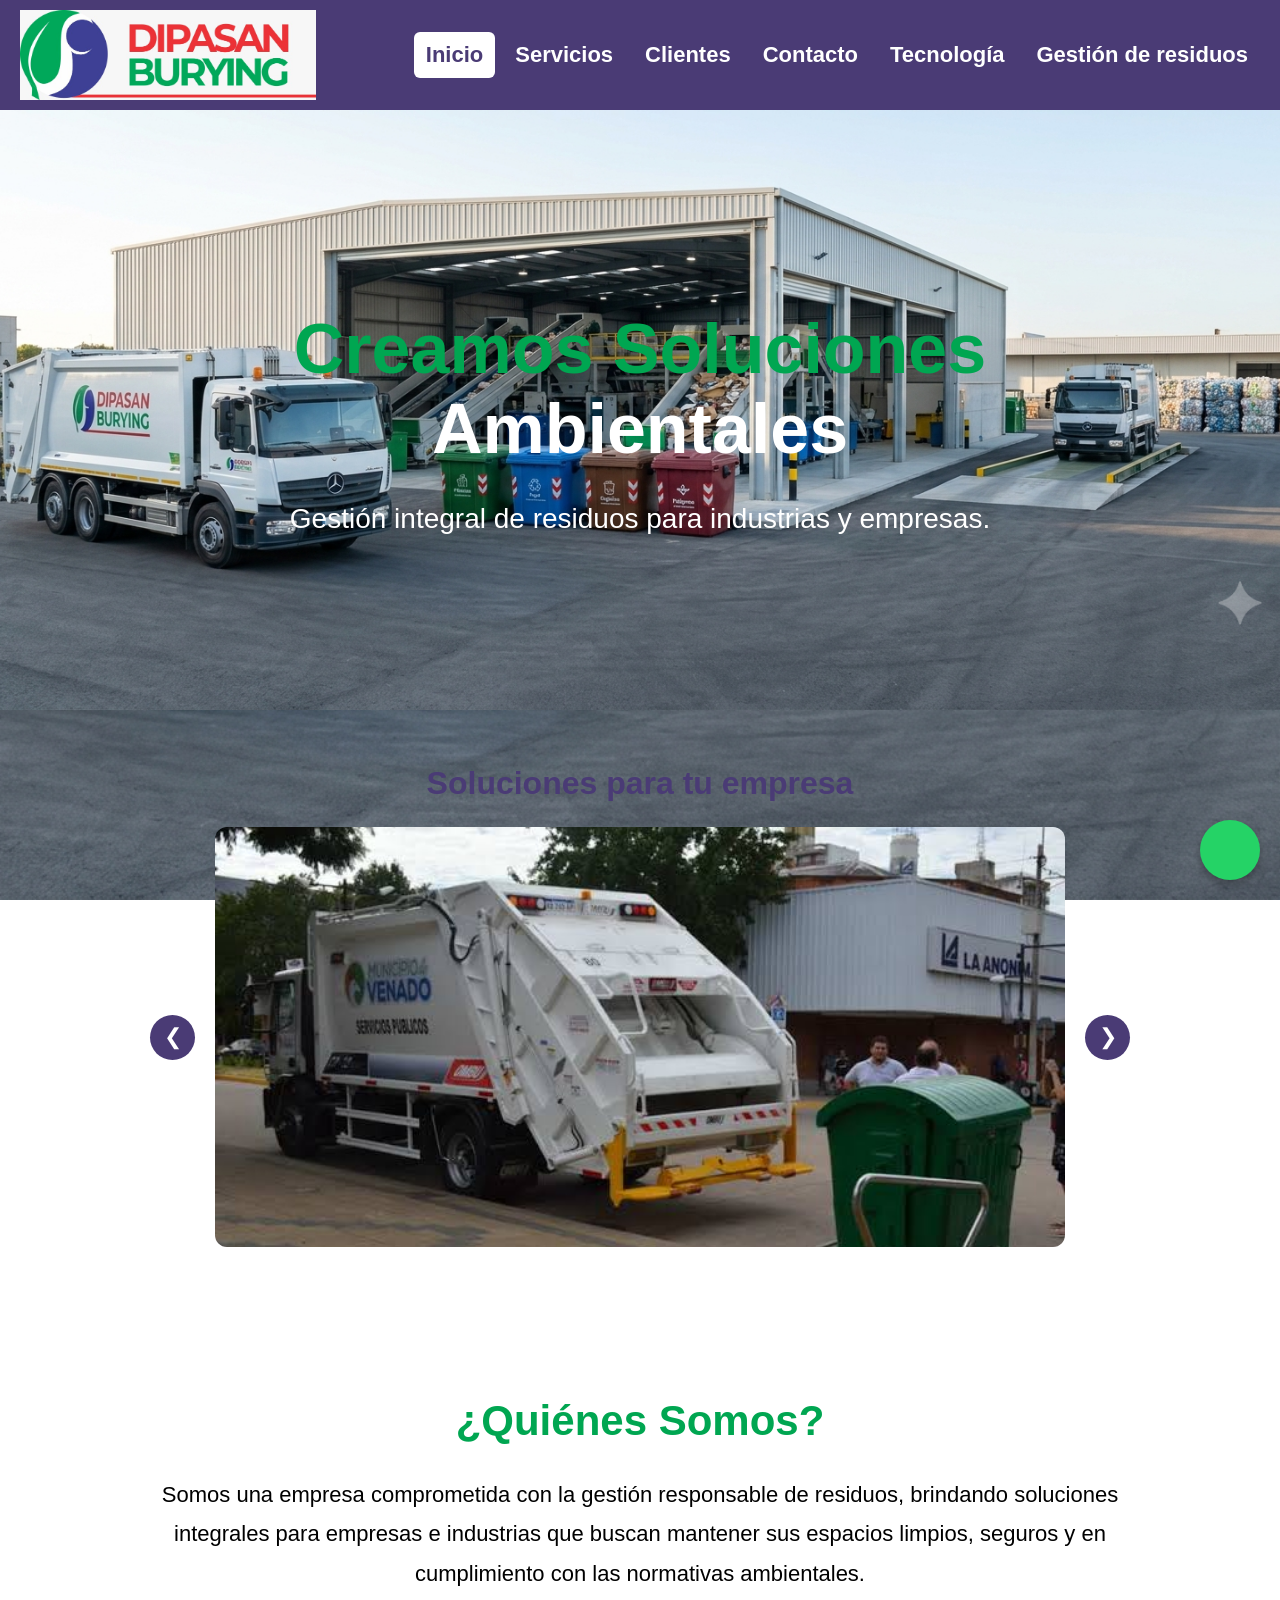
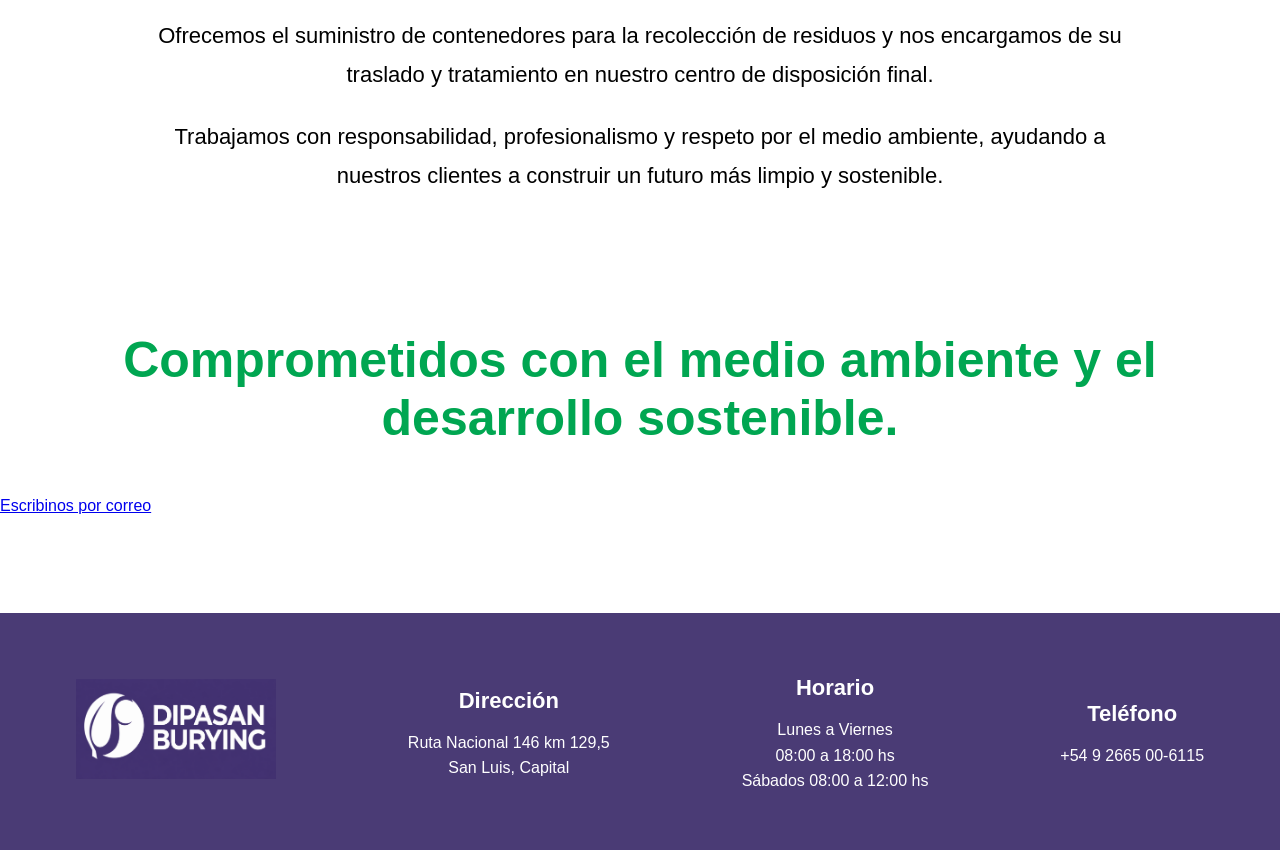
<file: index.html>
<!DOCTYPE html>
<html lang="es">
<head>

     
     
    <link rel="stylesheet" href="style.css">
    <meta charset="UTF-8">
    <meta name="viewport" content="width=device-width, initial-scale=1.0">
    <title>Dipasan S.A</title>

     <link rel="icon"  type="image/x-icon"  href="imagenes/favicon.jpeg">

   

</head>




<body>
    <header>

        

<img src="imagenes/logo-dipasan.jpeg" alt="Logo de Dipasan S.A" class="logo">
    <nav>
    <a href="index.html"  rel="noopener noreferrer" class="activo" aria-current="page">Inicio</a>
    <a href="servicios.html"  rel="noopener noreferrer">Servicios</a>
    <a href="clientes.html"  rel="noopener noreferrer">Clientes</a>
    <a href="contacto.html"  rel="noopener noreferrer">Contacto</a>
    <a href="tecnologia.html"  rel="noopener noreferrer">Tecnología</a>
    <a href="gestionDeResiduos.html"  rel="noopener noreferrer">Gestión de residuos</a>
</nav>

    </header>

    <Main>
    <section class="hero">

    <div class="hero-texto">
        <h1>
    Creamos Soluciones
    <span>Ambientales</span>
</h1>
        <p>Gestión integral de residuos para industrias y empresas.</p>
    </div>

</section>



<section class="carrusel">
    <h2>Soluciones para tu empresa</h2>

    <div class="carrusel-contenedor">
        <button
            type="button"
            id="anterior"
            aria-label="Mostrar imagen anterior">
            &#10094;
        </button>

        <img
            id="imagen-carrusel"
            src="imagenes/recoleccion.jpg"
            alt="Recolección de residuos industriales">

        <button
            type="button"
            id="siguiente"
            aria-label="Mostrar imagen siguiente">
            &#10095;
        </button>
    </div>
</section>




    <section class="quienes-somos">

    <h2>¿Quiénes Somos?</h2>

    <p>
        Somos una empresa comprometida con la gestión responsable de residuos,
        brindando soluciones integrales para empresas e industrias que buscan
        mantener sus espacios limpios, seguros y en cumplimiento con las
        normativas ambientales.
    </p>

    <p>
        Ofrecemos el suministro de contenedores para la recolección de residuos
        y nos encargamos de su traslado y tratamiento en nuestro centro de
        disposición final.
    </p>

    <p>
        Trabajamos con responsabilidad, profesionalismo y respeto por el medio
        ambiente, ayudando a nuestros clientes a construir un futuro más limpio
        y sostenible.
    </p>
   
</section>

<p class="frase-final">
    Comprometidos con el medio ambiente y el desarrollo sostenible.
</p>


<a href="mailto:francoburying@gmail.com">Escribinos por correo</a>
<br><br>




<a href="https://wa.me/5491112345678"
   class="whatsapp-float"
   rel="noopener noreferrer"
   aria-label="Contactar por WhatsApp">
    <i class="fa-brands fa-whatsapp"></i>
</a>

</Main>

<footer>

    <div class="footer-logo">
        <img src="imagenes/imagen-dipasan.png" alt="Logo de Dipasan S.A.">
    </div>

    <div class="footer-columna">
        <h3>Dirección</h3>
        <p>Ruta Nacional 146 km 129,5<br>San Luis, Capital</p>
    </div>

    <div class="footer-columna">
        <h3>Horario</h3>
        <p>
            Lunes a Viernes<br>
            08:00 a 18:00 hs<br>
            Sábados 08:00 a 12:00 hs
        </p>
    </div>

    <div class="footer-columna">
        <h3>Teléfono</h3>
        <p>+54 9 2665 00-6115</p>
    </div>

</footer>


<script src="script.js"></script>
</body>
</html>
</file>
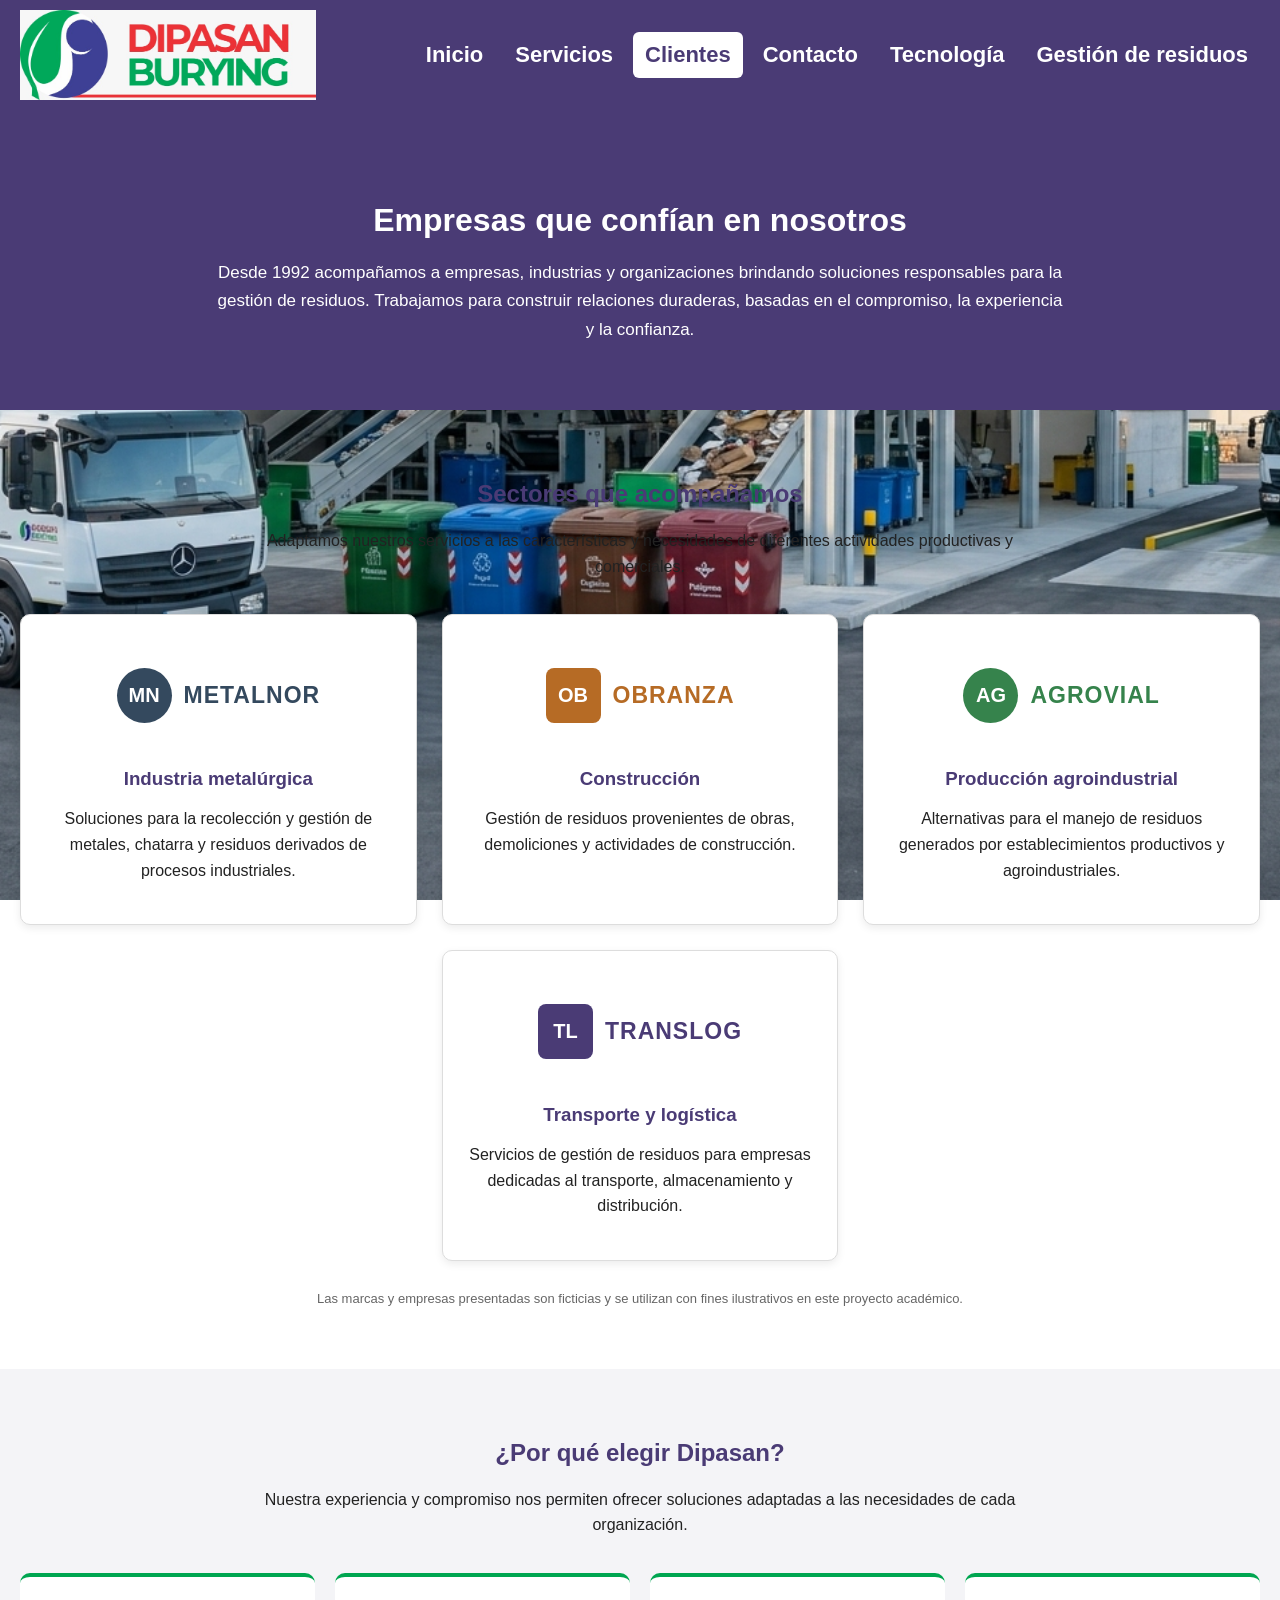
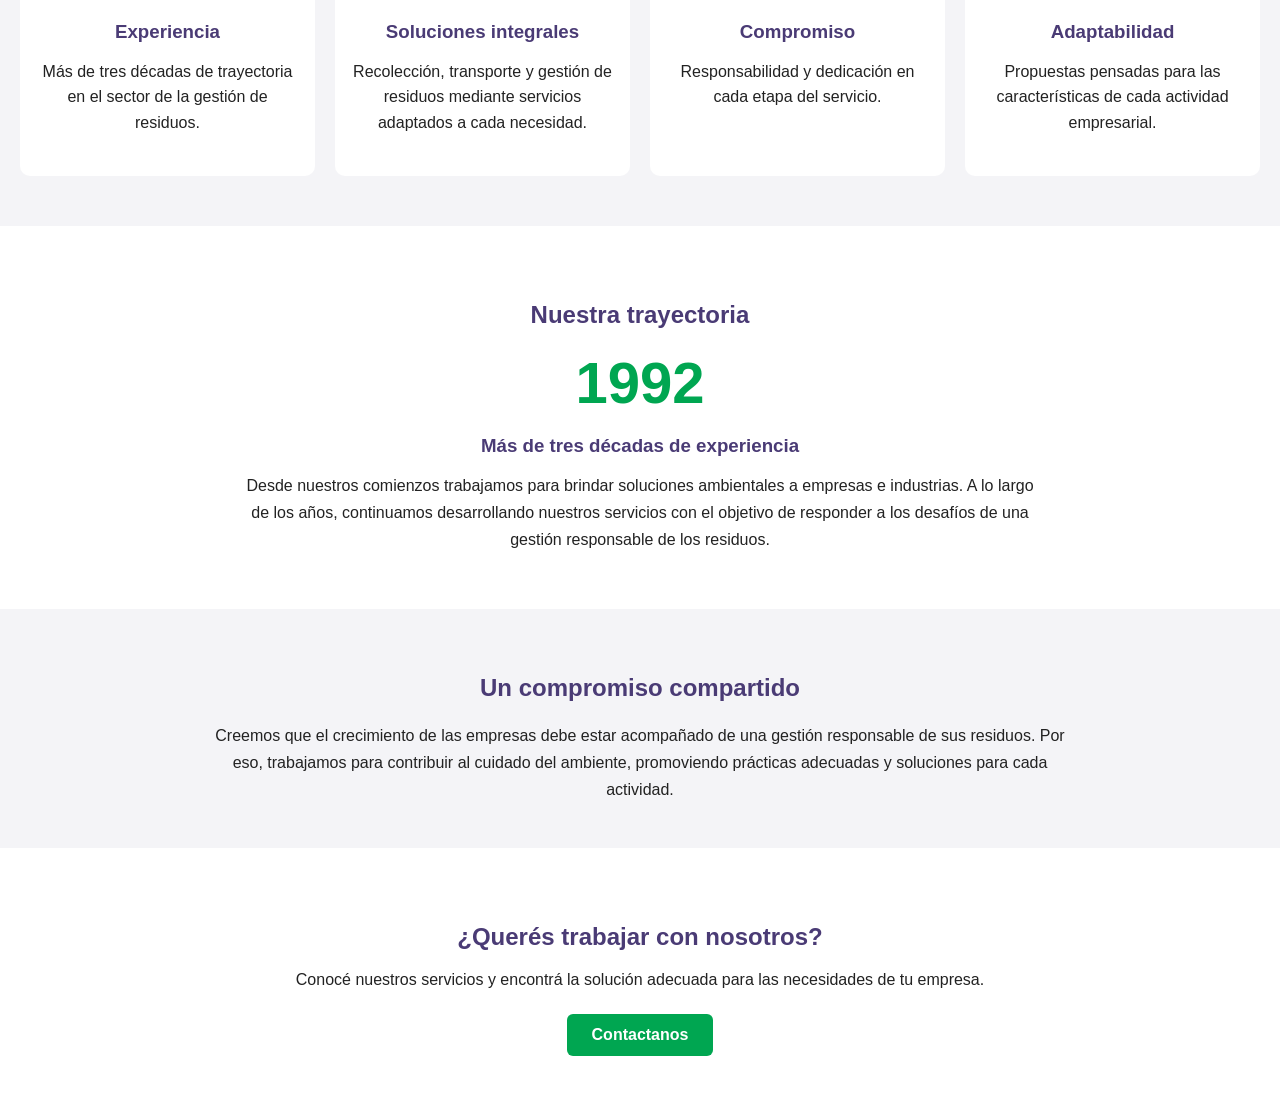
<file: clientes.html>
<!DOCTYPE html>
<html lang="es">

<head>
    <meta charset="UTF-8">
    <meta name="viewport" content="width=device-width, initial-scale=1.0">
    <title>Clientes | Dipasan S.A.</title>
    <link rel="stylesheet" href="style.css">
    <link rel="icon" href="imagenes/favicon.jpeg">
</head>

<body>

    <!-- ENCABEZADO -->

    <header>

        <img src="imagenes/logo-dipasan.jpeg"
             alt="Logo de Dipasan S.A."
             class="logo">

        <nav>
            <a href="index.html">Inicio</a>
            <a href="servicios.html">Servicios</a>
            <a href="clientes.html" class="activo" aria-current="page">Clientes</a>
            <a href="contacto.html">Contacto</a>
            <a href="tecnologia.html">Tecnología</a>
            <a href="gestionDeResiduos.html">Gestión de residuos</a>
        </nav>

    </header>


    <!-- CONTENIDO PRINCIPAL -->

    <main>

        <!-- PRESENTACIÓN -->

        <section class="clientes-portada">

            <h1>Empresas que confían en nosotros</h1>

            <p>
                Desde 1992 acompañamos a empresas, industrias y organizaciones
                brindando soluciones responsables para la gestión de residuos.
                Trabajamos para construir relaciones duraderas, basadas en
                el compromiso, la experiencia y la confianza.
            </p>

        </section>


        <!-- SECTORES -->

        <section class="clientes-sectores">

            <h2>Sectores que acompañamos</h2>

            <p class="clientes-introduccion">
                Adaptamos nuestros servicios a las características y necesidades
                de diferentes actividades productivas y comerciales.
            </p>

            <div class="clientes-grid">


                <!-- EMPRESA 1 -->

                <article class="cliente-card">

                    <div class="logo-cliente logo-metalnor">
                        <span class="simbolo-cliente">MN</span>
                        <span class="nombre-cliente">METALNOR</span>
                    </div>

                    <h3>Industria metalúrgica</h3>

                    <p>
                        Soluciones para la recolección y gestión de metales,
                        chatarra y residuos derivados de procesos industriales.
                    </p>

                </article>


                <!-- EMPRESA 2 -->

                <article class="cliente-card">

                    <div class="logo-cliente logo-obranza">
                        <span class="simbolo-cliente">OB</span>
                        <span class="nombre-cliente">OBRANZA</span>
                    </div>

                    <h3>Construcción</h3>

                    <p>
                        Gestión de residuos provenientes de obras,
                        demoliciones y actividades de construcción.
                    </p>

                </article>


                <!-- EMPRESA 3 -->

                <article class="cliente-card">

                    <div class="logo-cliente logo-agrovial">
                        <span class="simbolo-cliente">AG</span>
                        <span class="nombre-cliente">AGROVIAL</span>
                    </div>

                    <h3>Producción agroindustrial</h3>

                    <p>
                        Alternativas para el manejo de residuos generados
                        por establecimientos productivos y agroindustriales.
                    </p>

                </article>


                <!-- EMPRESA 4 -->

                <article class="cliente-card">

                    <div class="logo-cliente logo-translog">
                        <span class="simbolo-cliente">TL</span>
                        <span class="nombre-cliente">TRANSLOG</span>
                    </div>

                    <h3>Transporte y logística</h3>

                    <p>
                        Servicios de gestión de residuos para empresas
                        dedicadas al transporte, almacenamiento y distribución.
                    </p>

                </article>


            </div>

            <p class="nota-clientes">
                Las marcas y empresas presentadas son ficticias y se utilizan
                con fines ilustrativos en este proyecto académico.
            </p>

        </section>


        <!-- POR QUÉ NOS ELIGEN -->

        <section class="clientes-eleccion">

            <h2>¿Por qué elegir Dipasan?</h2>

            <p class="clientes-introduccion">
                Nuestra experiencia y compromiso nos permiten ofrecer
                soluciones adaptadas a las necesidades de cada organización.
            </p>

            <div class="eleccion-grid">

                <article class="eleccion-card">

                    <h3>Experiencia</h3>

                    <p>
                        Más de tres décadas de trayectoria en el sector
                        de la gestión de residuos.
                    </p>

                </article>


                <article class="eleccion-card">

                    <h3>Soluciones integrales</h3>

                    <p>
                        Recolección, transporte y gestión de residuos
                        mediante servicios adaptados a cada necesidad.
                    </p>

                </article>


                <article class="eleccion-card">

                    <h3>Compromiso</h3>

                    <p>
                        Responsabilidad y dedicación en cada etapa
                        del servicio.
                    </p>

                </article>


                <article class="eleccion-card">

                    <h3>Adaptabilidad</h3>

                    <p>
                        Propuestas pensadas para las características
                        de cada actividad empresarial.
                    </p>

                </article>

            </div>

        </section>


        <!-- TRAYECTORIA -->

        <section class="clientes-trayectoria">

            <h2>Nuestra trayectoria</h2>

            <p class="anio-trayectoria">1992</p>

            <h3>Más de tres décadas de experiencia</h3>

            <p>
                Desde nuestros comienzos trabajamos para brindar soluciones
                ambientales a empresas e industrias. A lo largo de los años,
                continuamos desarrollando nuestros servicios con el objetivo
                de responder a los desafíos de una gestión responsable
                de los residuos.
            </p>

        </section>


        <!-- COMPROMISO AMBIENTAL -->

        <section class="clientes-compromiso">

            <h2>Un compromiso compartido</h2>

            <p>
                Creemos que el crecimiento de las empresas debe estar
                acompañado de una gestión responsable de sus residuos.
                Por eso, trabajamos para contribuir al cuidado del ambiente,
                promoviendo prácticas adecuadas y soluciones para cada actividad.
            </p>

        </section>


        <!-- CONTACTO -->

        <section class="clientes-contacto">

            <h2>¿Querés trabajar con nosotros?</h2>

            <p>
                Conocé nuestros servicios y encontrá la solución adecuada
                para las necesidades de tu empresa.
            </p>

            <a href="contacto.html" class="boton-clientes">
                Contactanos
            </a>

        </section>

    </main>


    <!-- PEGAR AQUÍ EL MISMO FOOTER DE servicios.html -->

</body>

</html>
</file>
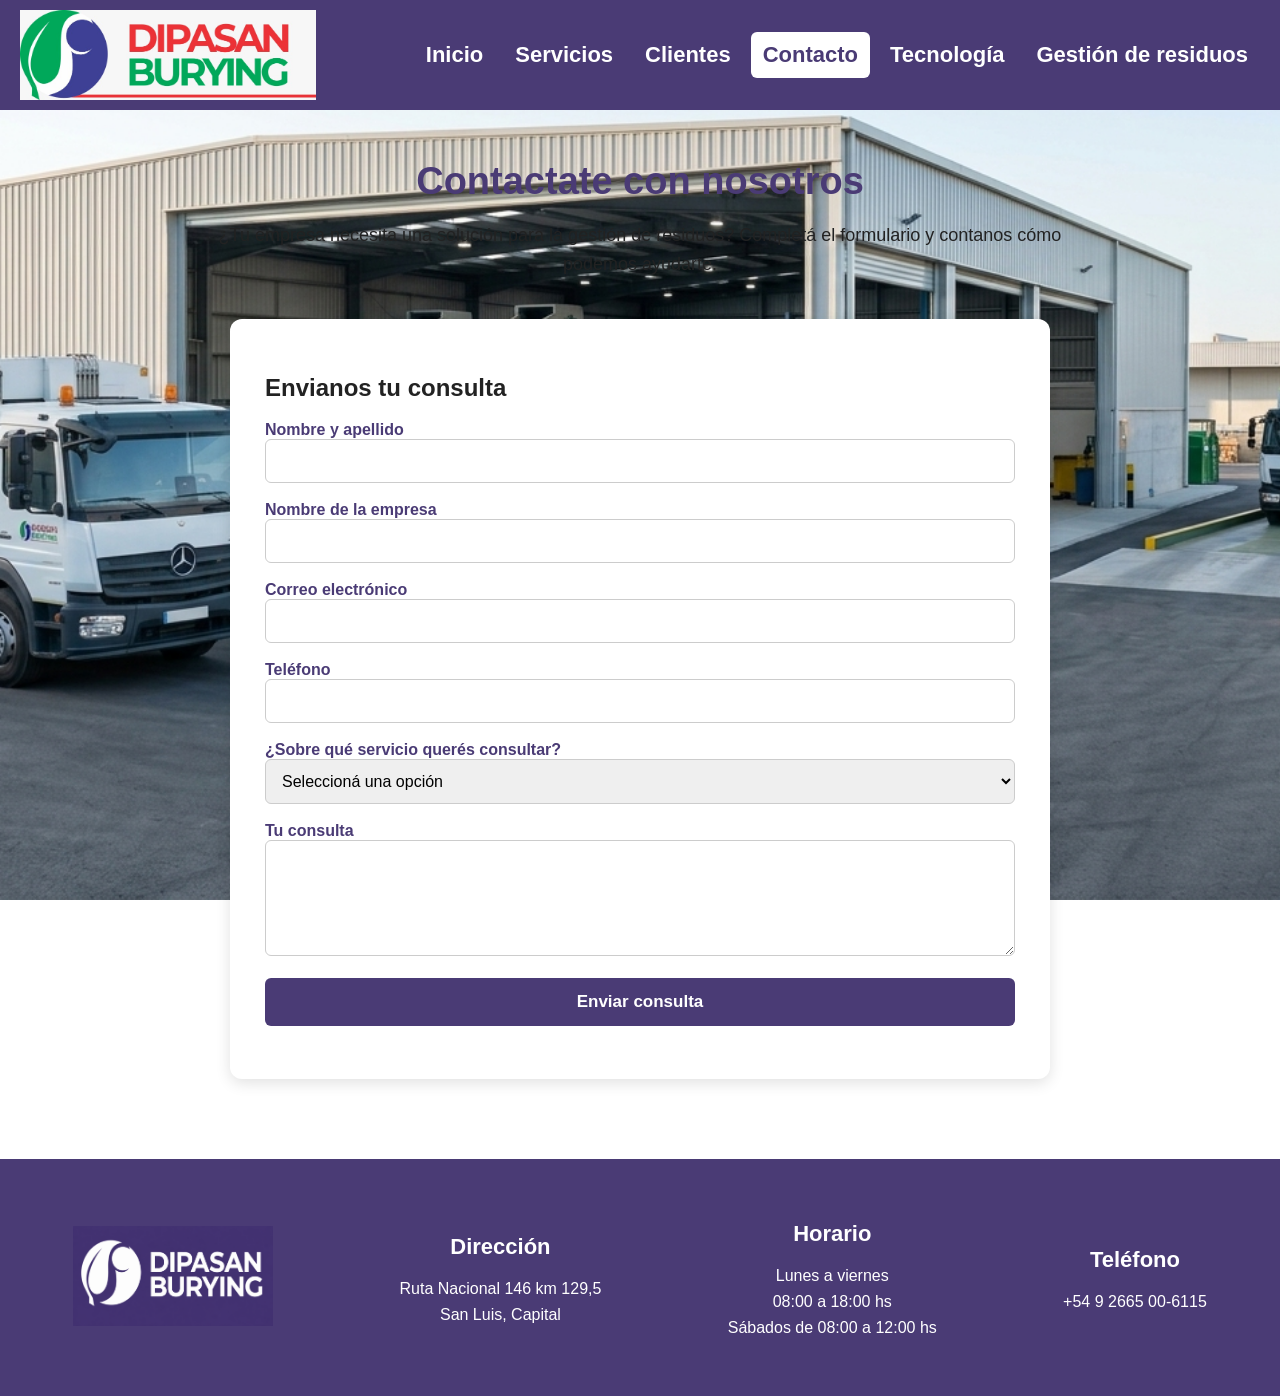
<file: contacto.html>
<!DOCTYPE html>
<html lang="es">
<head>
    <meta charset="UTF-8">
    <meta name="viewport" content="width=device-width, initial-scale=1.0">
    <title>Contacto | Dipasan S.A.</title>
    <link rel="stylesheet" href="style.css">
</head>
<body>

    <header>
        <img src="imagenes/logo-dipasan.jpeg"
             alt="Logo de Dipasan S.A."
             class="logo">

        <nav>
            <a href="index.html" >Inicio</a>
            <a href="servicios.html" >Servicios</a>
            <a href="clientes.html" >Clientes</a>
            <a href="contacto.html" 
               class="activo" aria-current="page">Contacto</a>
            <a href="tecnologia.html" >Tecnología</a>
            <a href="gestionDeResiduos.html" >Gestión de residuos</a>
        </nav>
    </header>

    <main>
        <section class="introduccion-contacto">
            <h1>Contactate con nosotros</h1>
            <p>
                ¿Tu empresa necesita una solución para la gestión de residuos?
                Completá el formulario y contanos cómo podemos ayudarte.
            </p>
        </section>

        <section class="seccion-formulario">
            <h2>Envianos tu consulta</h2>

            <form id="formulario-contacto" novalidate>

                <div class="campo-formulario">
                    <label for="nombre">Nombre y apellido</label>
                    <input
                        type="text"
                        id="nombre"
                        name="nombre"
                        minlength="3"
                        maxlength="60"
                        required>

                        <small class="error" id="error-nombre"></small>


                </div>

                <div class="campo-formulario">
                    <label for="empresa">Nombre de la empresa</label>
                    <input
                        type="text"
                        id="empresa"
                        name="empresa"
                        maxlength="100">

                        <small class="error" id="error-empresa"></small>


                </div>

                <div class="campo-formulario">
                    <label for="email">Correo electrónico</label>
                    <input
                        type="email"
                        id="email"
                        name="email"
                        maxlength="100"
                        required>

                        <small class="error" id="error-email"></small>
                </div>

                <div class="campo-formulario">
                    <label for="telefono">Teléfono</label>
                    <input
                        type="tel"
                        id="telefono"
                        name="telefono"
                        minlength="8"
                        maxlength="20"
                        pattern="[\+0-9() -]{8,20}"
                        required>

                        <small class="error" id="error-telefono"></small>
                </div>

                <div class="campo-formulario">
                    <label for="servicio">¿Sobre qué servicio querés consultar?</label>
                    <select id="servicio" name="servicio" required>
                        <option value="">Seleccioná una opción</option>
                        <option value="recoleccion">Recolección de residuos</option>
                        <option value="contenedores">Suministro de contenedores</option>
                        <option value="transporte">Transporte de residuos</option>
                        <option value="disposicion">Gestión y disposición final</option>
                        <option value="otro">Otro servicio</option>
                    </select>


                    <small class="error" id="error-servicio"></small>
                </div>

                <div class="campo-formulario">
                    <label for="mensaje">Tu consulta</label>
                    <textarea
                        id="mensaje"
                        name="mensaje"
                        rows="5"
                        minlength="10"
                        maxlength="1000"
                        required></textarea>

                        <small class="error" id="error-mensaje"></small>
                </div>

                <button type="submit">Enviar consulta</button>


                <div id="resumen-envio"></div>

                	<!-- Este último contenedor será donde JavaScript mostrará el resumen cuando el formulario se complete correctamente. -->

            </form>
        </section>
    </main>

    <footer>
        <div class="footer-logo">
            <img src="imagenes/imagen-dipasan.png"
                 alt="Logo de Dipasan S.A.">
        </div>

        <div class="footer-columna">
            <h3>Dirección</h3>
            <p>Ruta Nacional 146 km 129,5<br>San Luis, Capital</p>
        </div>

        <div class="footer-columna">
            <h3>Horario</h3>
            <p>
                Lunes a viernes<br>
                08:00 a 18:00 hs<br>
                Sábados de 08:00 a 12:00 hs
            </p>
        </div>

        <div class="footer-columna">
            <h3>Teléfono</h3>
            <p>+54 9 2665 00-6115</p>
        </div>
    </footer>



    <script src="script.js"></script>
</body>
</html>
</file>
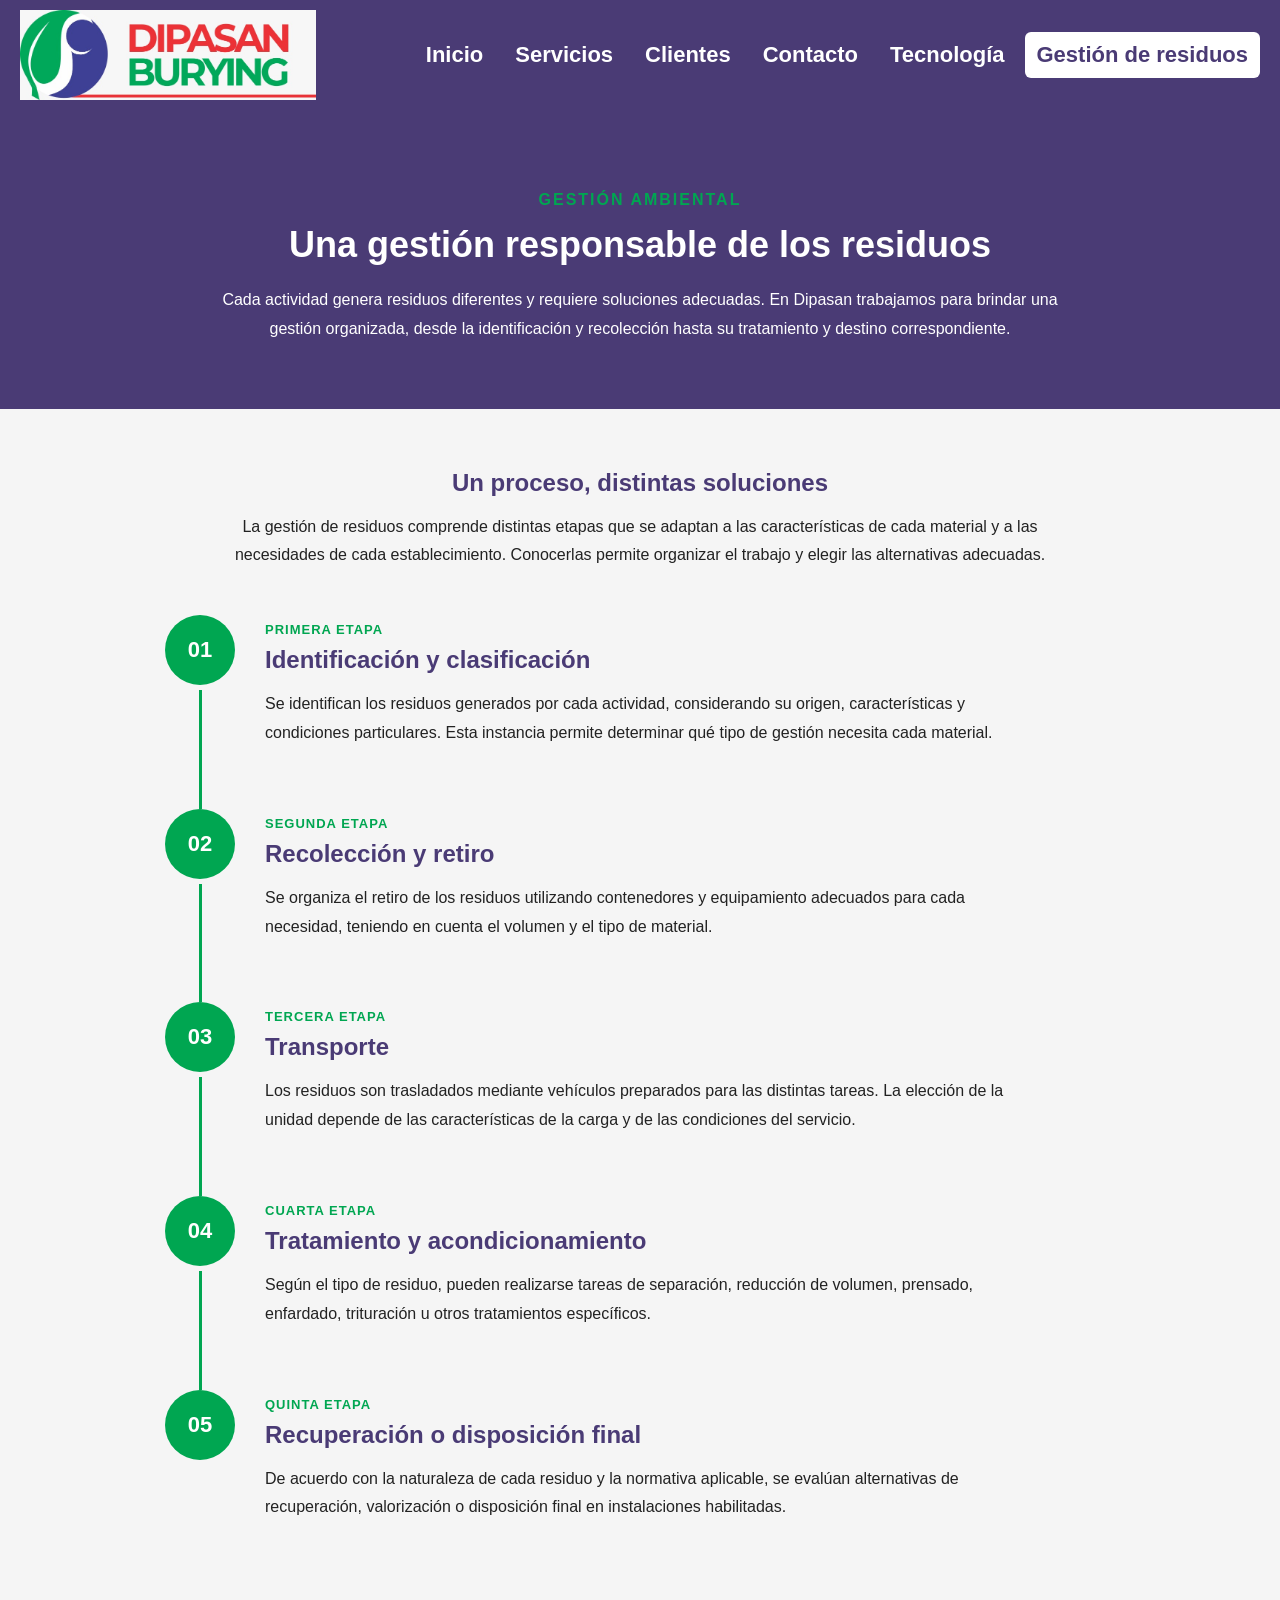
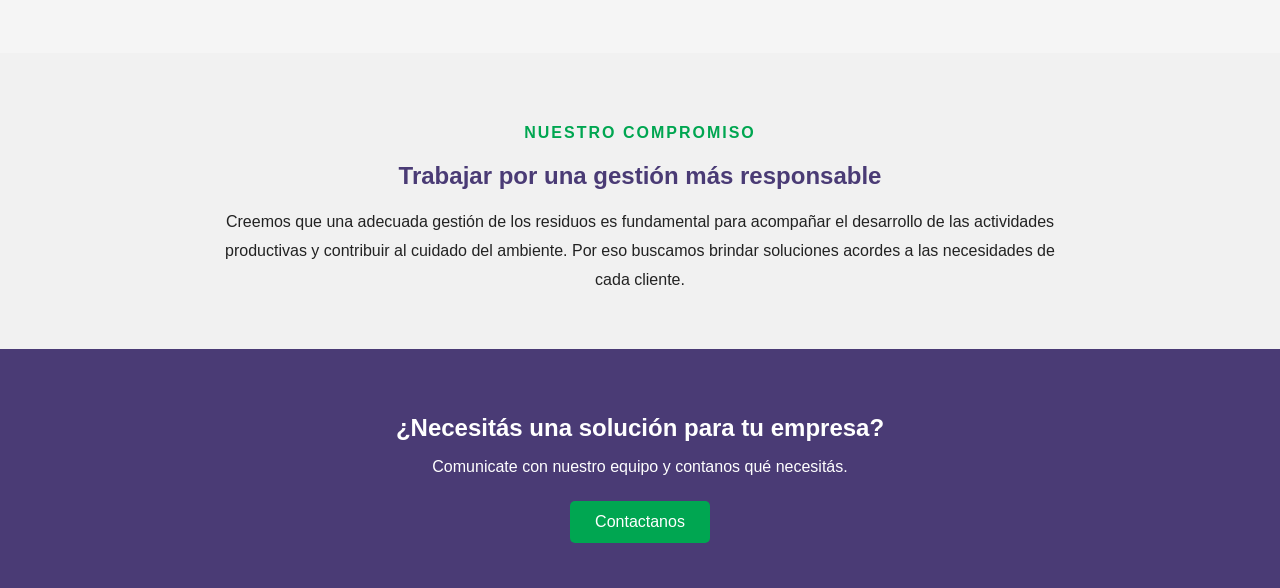
<file: gestionDeResiduos.html>
<!DOCTYPE html>
<html lang="es">
<head>
    <meta charset="UTF-8">
    <meta name="viewport" content="width=device-width, initial-scale=1.0">
    <title>Gestión de residuos | Dipasan S.A.</title>
    <link rel="stylesheet" href="style.css">
    <link rel="icon" href="imagenes/favicon.jpeg">
</head>

<body class="pagina-gestion">

    <header>
        <img src="imagenes/logo-dipasan.jpeg"
             alt="Logo de Dipasan S.A." class="logo">

        <nav>
            <a href="index.html">Inicio</a>
            <a href="servicios.html">Servicios</a>
            <a href="clientes.html">Clientes</a>
            <a href="contacto.html">Contacto</a>
            <a href="tecnologia.html">Tecnología</a>
            <a href="gestionDeResiduos.html" class="activo" aria-current="page">Gestión de residuos</a>
        </nav>
    </header>

    <main>

        <section class="gestion-portada">
            <p class="gestion-etiqueta">GESTIÓN AMBIENTAL</p>
            <h1>Una gestión responsable de los residuos</h1>
            <p>
                Cada actividad genera residuos diferentes y requiere
                soluciones adecuadas. En Dipasan trabajamos para brindar
                una gestión organizada, desde la identificación y
                recolección hasta su tratamiento y destino correspondiente.
            </p>
        </section>

        <section class="gestion-introduccion">
            <h2>Un proceso, distintas soluciones</h2>
            <p>
                La gestión de residuos comprende distintas etapas que se
                adaptan a las características de cada material y a las
                necesidades de cada establecimiento. Conocerlas permite
                organizar el trabajo y elegir las alternativas adecuadas.
            </p>
        </section>

        <section class="gestion-recorrido">

            <div class="gestion-etapa">
                <div class="gestion-numero">01</div>
                <div class="gestion-contenido">
                    <span class="gestion-subtitulo">PRIMERA ETAPA</span>
                    <h2>Identificación y clasificación</h2>
                    <p>
                        Se identifican los residuos generados por cada
                        actividad, considerando su origen, características
                        y condiciones particulares. Esta instancia permite
                        determinar qué tipo de gestión necesita cada material.
                    </p>
                </div>
            </div>

            <div class="gestion-etapa">
                <div class="gestion-numero">02</div>
                <div class="gestion-contenido">
                    <span class="gestion-subtitulo">SEGUNDA ETAPA</span>
                    <h2>Recolección y retiro</h2>
                    <p>
                        Se organiza el retiro de los residuos utilizando
                        contenedores y equipamiento adecuados para cada
                        necesidad, teniendo en cuenta el volumen y el tipo
                        de material.
                    </p>
                </div>
            </div>

            <div class="gestion-etapa">
                <div class="gestion-numero">03</div>
                <div class="gestion-contenido">
                    <span class="gestion-subtitulo">TERCERA ETAPA</span>
                    <h2>Transporte</h2>
                    <p>
                        Los residuos son trasladados mediante vehículos
                        preparados para las distintas tareas. La elección
                        de la unidad depende de las características de la
                        carga y de las condiciones del servicio.
                    </p>
                </div>
            </div>

            <div class="gestion-etapa">
                <div class="gestion-numero">04</div>
                <div class="gestion-contenido">
                    <span class="gestion-subtitulo">CUARTA ETAPA</span>
                    <h2>Tratamiento y acondicionamiento</h2>
                    <p>
                        Según el tipo de residuo, pueden realizarse tareas
                        de separación, reducción de volumen, prensado,
                        enfardado, trituración u otros tratamientos
                        específicos.
                    </p>
                </div>
            </div>

            <div class="gestion-etapa">
                <div class="gestion-numero">05</div>
                <div class="gestion-contenido">
                    <span class="gestion-subtitulo">QUINTA ETAPA</span>
                    <h2>Recuperación o disposición final</h2>
                    <p>
                        De acuerdo con la naturaleza de cada residuo y la
                        normativa aplicable, se evalúan alternativas de
                        recuperación, valorización o disposición final
                        en instalaciones habilitadas.
                    </p>
                </div>
            </div>

        </section>

        <section class="gestion-compromiso">
            <p class="gestion-etiqueta">NUESTRO COMPROMISO</p>
            <h2>Trabajar por una gestión más responsable</h2>
            <p>
                Creemos que una adecuada gestión de los residuos es
                fundamental para acompañar el desarrollo de las actividades
                productivas y contribuir al cuidado del ambiente.
                Por eso buscamos brindar soluciones acordes a las
                necesidades de cada cliente.
            </p>
        </section>

        <section class="gestion-contacto">
            <h2>¿Necesitás una solución para tu empresa?</h2>
            <p>Comunicate con nuestro equipo y contanos qué necesitás.</p>
            <a href="contacto.html" class="boton-gestion">Contactanos</a>
        </section>

    </main>

    <!-- PEGAR AQUÍ EL MISMO FOOTER DE servicios.html -->

</body>
</html>
</file>
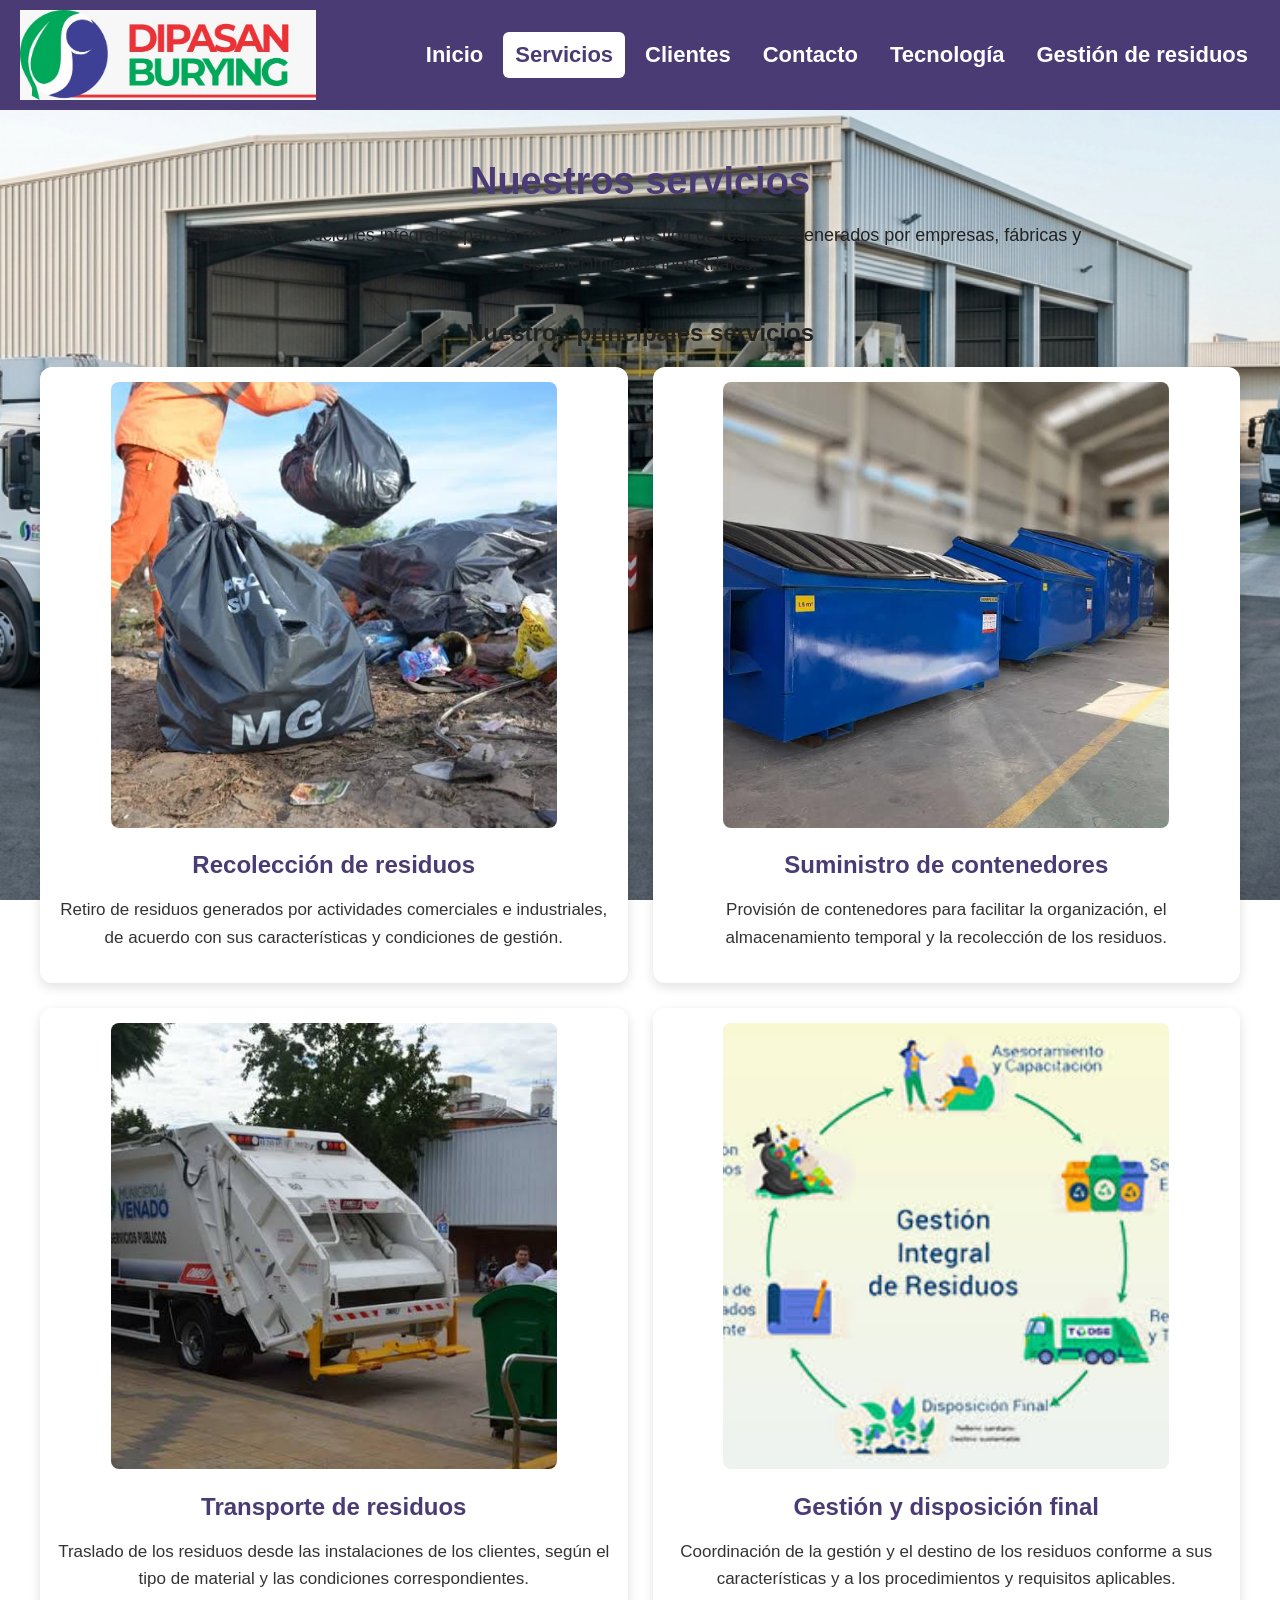
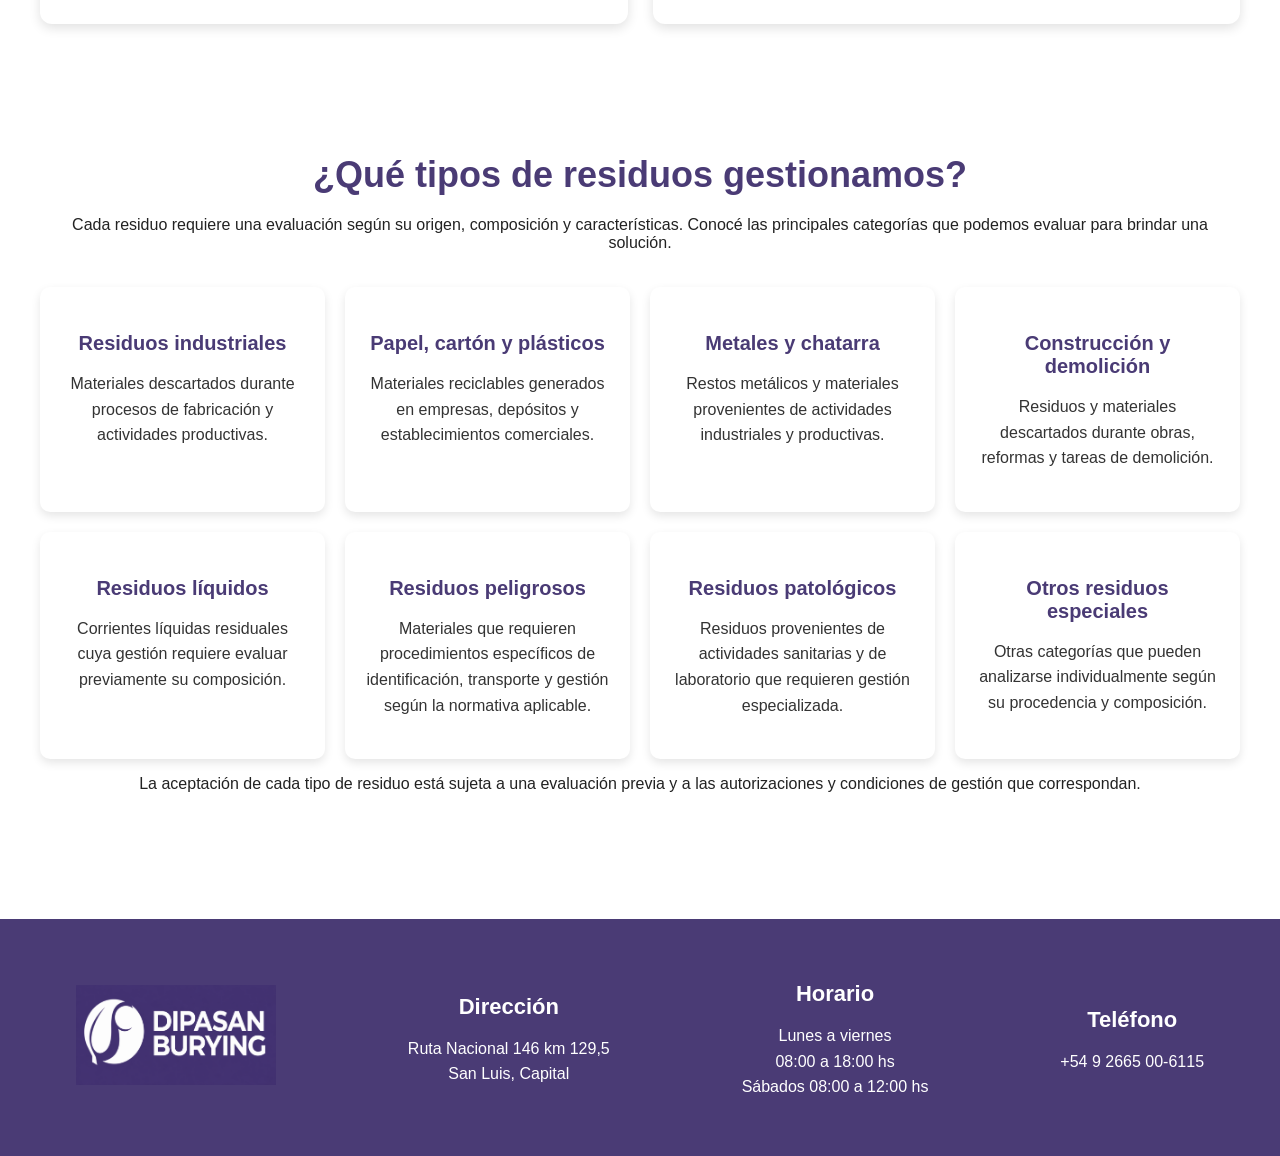
<file: servicios.html>
<!DOCTYPE html>
<html lang="es">

<head>
    <meta charset="UTF-8">
    <meta name="viewport" content="width=device-width, initial-scale=1.0">

    <title>Servicios | Dipasan S.A.</title>

    <link rel="stylesheet" href="style.css">
</head>

<body>

    <header>

        <img
            src="imagenes/logo-dipasan.jpeg"
            alt="Logo de Dipasan"
            class="logo"
        >

       <nav>
    <a href="index.html" >Inicio</a>
    <a href="servicios.html" 
       class="activo" aria-current="page">Servicios</a>
    <a href="clientes.html" >Clientes</a>
    <a href="contacto.html" >Contacto</a>
    <a href="tecnologia.html" >Tecnología</a>
    <a href="gestionDeResiduos.html" >Gestión de residuos</a>
</nav>

    </header>

    <main>

        <section class="titulo-servicios">

            <h1>Nuestros servicios</h1>

            <p>
                Brindamos soluciones integrales para la recolección
                y gestión de residuos generados por empresas,
                fábricas y establecimientos industriales.
            </p>

        </section>

        <section class="contenedor-servicios">

            <h2>Nuestros principales servicios</h2>

                <div class="lista-servicios">

            <article class="servicio">



                <img
                    
                     src="imagenes/contenedores.jpg"
                    alt="Contenedor para la recolección de residuos industriales"
                >

                <h2>Recolección de residuos</h2>

                <p>
                    Retiro de residuos generados por actividades
                    comerciales e industriales, de acuerdo con
                    sus características y condiciones de gestión.
                </p>

            </article>

            <article class="servicio">

                <img
                   
                    src="imagenes/transporte.jpg"
                    alt="Contenedores para residuos en un establecimiento industrial"
                >

                <h2>Suministro de contenedores</h2>

                <p>
                    Provisión de contenedores para facilitar
                    la organización, el almacenamiento temporal
                    y la recolección de los residuos.
                </p>

            </article>

            <article class="servicio">

                <img
                    src="imagenes/recoleccion.jpg"
                
                    
                    alt="Vehículo destinado al transporte de contenedores industriales"
                >

                <h2>Transporte de residuos</h2>

                <p>
                    Traslado de los residuos desde las instalaciones
                    de los clientes, según el tipo de material
                    y las condiciones correspondientes.
                </p>

            </article>

            <article class="servicio">

                <img
                    src="imagenes/disposicion-final.jpg"
                    alt="Instalación destinada a la gestión de residuos"
                >

                <h2>Gestión y disposición final</h2>

                <p>
                    Coordinación de la gestión y el destino de los
                    residuos conforme a sus características y a
                    los procedimientos y requisitos aplicables.
                </p>

            </article>

            </div>

        </section>

        <section class="tipos-residuos">

            <h2>¿Qué tipos de residuos gestionamos?</h2>

            <p>
                Cada residuo requiere una evaluación según su origen,
                composición y características. Conocé las principales
                categorías que podemos evaluar para brindar una solución.
            </p>

            <div class="lista-residuos">

                <article class="categoria-residuo">
                    <h3>Residuos industriales</h3>
                    <p>
                        Materiales descartados durante procesos
                        de fabricación y actividades productivas.
                    </p>
                </article>

                <article class="categoria-residuo">
                    <h3>Papel, cartón y plásticos</h3>
                    <p>
                        Materiales reciclables generados en
                        empresas, depósitos y establecimientos comerciales.
                    </p>
                </article>

                <article class="categoria-residuo">
                    <h3>Metales y chatarra</h3>
                    <p>
                        Restos metálicos y materiales provenientes
                        de actividades industriales y productivas.
                    </p>
                </article>

                <article class="categoria-residuo">
                    <h3>Construcción y demolición</h3>
                    <p>
                        Residuos y materiales descartados durante
                        obras, reformas y tareas de demolición.
                    </p>
                </article>

                <article class="categoria-residuo">
                    <h3>Residuos líquidos</h3>
                    <p>
                        Corrientes líquidas residuales cuya gestión
                        requiere evaluar previamente su composición.
                    </p>
                </article>

                <article class="categoria-residuo">
                    <h3>Residuos peligrosos</h3>
                    <p>
                        Materiales que requieren procedimientos
                        específicos de identificación, transporte
                        y gestión según la normativa aplicable.
                    </p>
                </article>

                <article class="categoria-residuo">
                    <h3>Residuos patológicos</h3>
                    <p>
                        Residuos provenientes de actividades sanitarias
                        y de laboratorio que requieren gestión especializada.
                    </p>
                </article>

                <article class="categoria-residuo">
                    <h3>Otros residuos especiales</h3>
                    <p>
                        Otras categorías que pueden analizarse
                        individualmente según su procedencia y composición.
                    </p>
                </article>

            </div>

            <p class="nota-residuos">
                La aceptación de cada tipo de residuo está sujeta
                a una evaluación previa y a las autorizaciones
                y condiciones de gestión que correspondan.
            </p>

        </section>

    </main>

    <footer>

        <div class="footer-logo">
            <img
                src="imagenes/imagen-dipasan.png"
                alt="Logo de Dipasan"
            >
        </div>

        <div class="footer-columna">
            <h3>Dirección</h3>
            <p>
                Ruta Nacional 146 km 129,5<br>
                San Luis, Capital
            </p>
        </div> 

        <div class="footer-columna">
            <h3>Horario</h3>
            <p>
                Lunes a viernes<br>
                08:00 a 18:00 hs<br>
                Sábados 08:00 a 12:00 hs
            </p>
        </div>

        <div class="footer-columna">
            <h3>Teléfono</h3>
            <p>+54 9 2665 00-6115</p>
        </div>

    </footer>

</body>
</html>
</file>
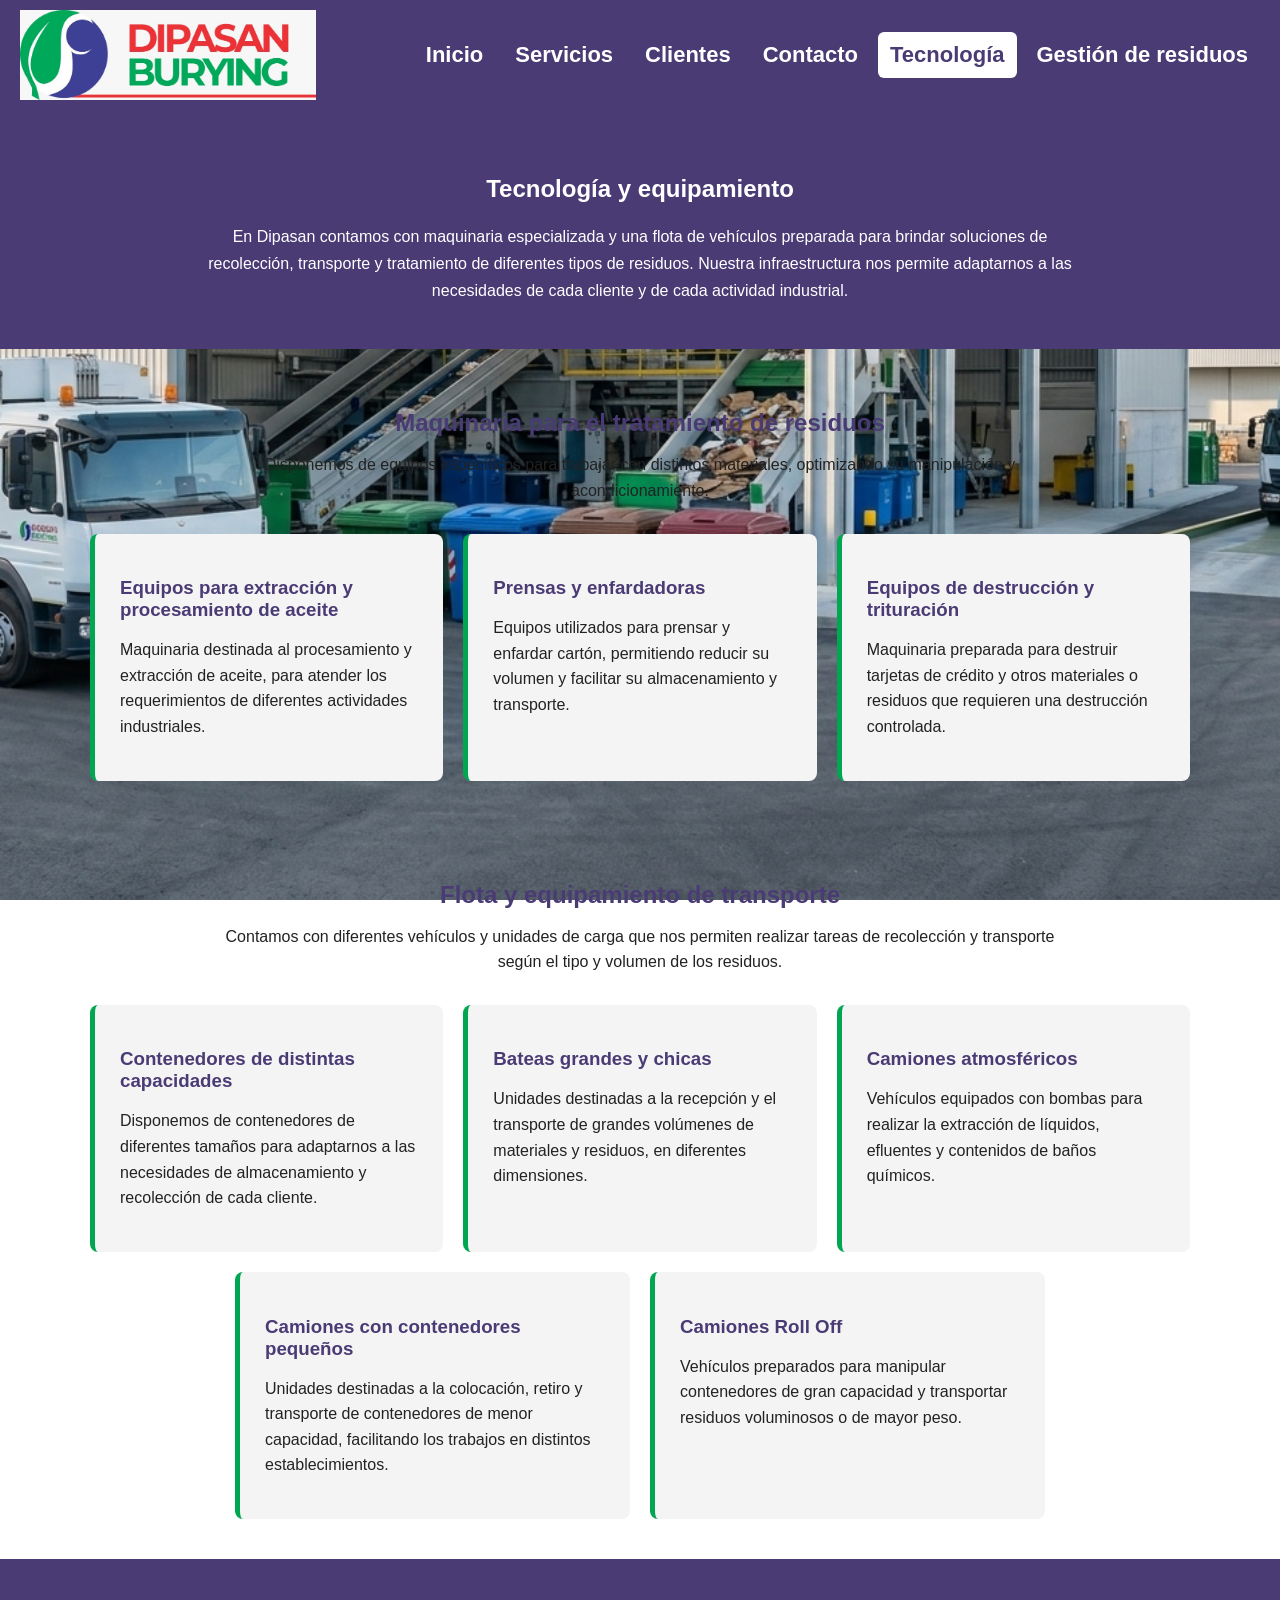
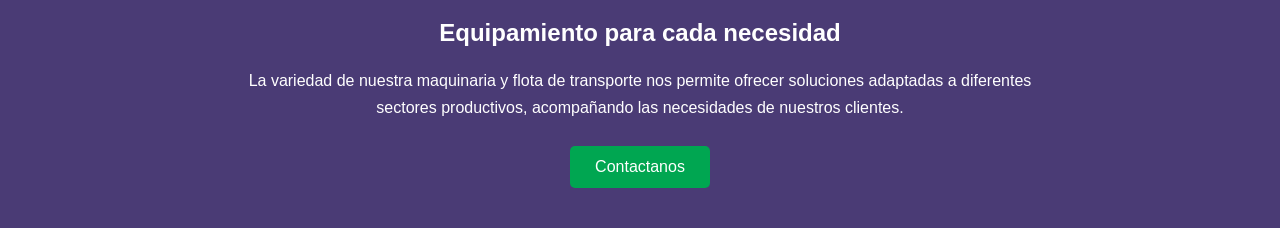
<file: tecnologia.html>
<!DOCTYPE html>
<html lang="es">
<head>
    <meta charset="UTF-8">
    <meta name="viewport" content="width=device-width, initial-scale=1.0">
    <title>Tecnología | Dipasan S.A.</title>
    <link rel="stylesheet" href="style.css">
    <link rel="icon" href="imagenes/favicon.jpeg">
</head>

<body>

    <header>
        <img src="imagenes/logo-dipasan.jpeg"
             alt="Logo de Dipasan S.A." class="logo">

        <nav>
            <a href="index.html">Inicio</a>
            <a href="servicios.html">Servicios</a>
            <a href="clientes.html">Clientes</a>
            <a href="contacto.html">Contacto</a>
            <a href="tecnologia.html" class="activo" aria-current="page">Tecnología</a>
            <a href="gestionDeResiduos.html">Gestión de residuos</a>
        </nav>
    </header>

    <main>

        <section class="tecnologia-portada">
            <h1>Tecnología y equipamiento</h1>
            <p>
                En Dipasan contamos con maquinaria especializada y una flota
                de vehículos preparada para brindar soluciones de recolección,
                transporte y tratamiento de diferentes tipos de residuos.
                Nuestra infraestructura nos permite adaptarnos a las necesidades
                de cada cliente y de cada actividad industrial.
            </p>
        </section>

        <section class="tecnologia-maquinaria">

            <h2>Maquinaria para el tratamiento de residuos</h2>

            <p class="tecnologia-introduccion">
                Disponemos de equipos específicos para trabajar con distintos
                materiales, optimizando su manipulación y acondicionamiento.
            </p>

            <div class="tecnologia-grid">

                <article class="tecnologia-card">
                    <h3>Equipos para extracción y procesamiento de aceite</h3>
                    <p>
                        Maquinaria destinada al procesamiento y extracción
                        de aceite, para atender los requerimientos de
                        diferentes actividades industriales.
                    </p>
                </article>

                <article class="tecnologia-card">
                    <h3>Prensas y enfardadoras</h3>
                    <p>
                        Equipos utilizados para prensar y enfardar cartón,
                        permitiendo reducir su volumen y facilitar su
                        almacenamiento y transporte.
                    </p>
                </article>

                <article class="tecnologia-card">
                    <h3>Equipos de destrucción y trituración</h3>
                    <p>
                        Maquinaria preparada para destruir tarjetas de
                        crédito y otros materiales o residuos que requieren
                        una destrucción controlada.
                    </p>
                </article>

            </div>

        </section>

        <section class="tecnologia-transporte">

            <h2>Flota y equipamiento de transporte</h2>

            <p class="tecnologia-introduccion">
                Contamos con diferentes vehículos y unidades de carga
                que nos permiten realizar tareas de recolección y transporte
                según el tipo y volumen de los residuos.
            </p>

            <div class="tecnologia-grid">

                <article class="tecnologia-card">
                    <h3>Contenedores de distintas capacidades</h3>
                    <p>
                        Disponemos de contenedores de diferentes tamaños
                        para adaptarnos a las necesidades de almacenamiento
                        y recolección de cada cliente.
                    </p>
                </article>

                <article class="tecnologia-card">
                    <h3>Bateas grandes y chicas</h3>
                    <p>
                        Unidades destinadas a la recepción y el transporte
                        de grandes volúmenes de materiales y residuos,
                        en diferentes dimensiones.
                    </p>
                </article>

                <article class="tecnologia-card">
                    <h3>Camiones atmosféricos</h3>
                    <p>
                        Vehículos equipados con bombas para realizar la
                        extracción de líquidos, efluentes y contenidos
                        de baños químicos.
                    </p>
                </article>

                <article class="tecnologia-card">
                    <h3>Camiones con contenedores pequeños</h3>
                    <p>
                        Unidades destinadas a la colocación, retiro y
                        transporte de contenedores de menor capacidad,
                        facilitando los trabajos en distintos establecimientos.
                    </p>
                </article>

                <article class="tecnologia-card">
                    <h3>Camiones Roll Off</h3>
                    <p>
                        Vehículos preparados para manipular contenedores
                        de gran capacidad y transportar residuos voluminosos
                        o de mayor peso.
                    </p>
                </article>

            </div>

        </section>

        <section class="tecnologia-cierre">
            <h2>Equipamiento para cada necesidad</h2>
            <p>
                La variedad de nuestra maquinaria y flota de transporte
                nos permite ofrecer soluciones adaptadas a diferentes
                sectores productivos, acompañando las necesidades de
                nuestros clientes.
            </p>
            <a href="contacto.html" class="boton-tecnologia">
                Contactanos
            </a>
        </section>

    </main>

    <!-- PEGAR AQUÍ EL MISMO FOOTER DE servicios.html -->

</body>
</html>
</file>
<file: style.css>
body {
    margin: 0;
    font-family: 'Segoe UI', sans-serif;
    color: #222;
    background-color: #ffffff;

    background-image: url('imagenes/fondoweb.png');
    background-repeat: no-repeat;
    background-position: center;
    background-size: cover;
    background-attachment: fixed;
}
header {
    display: flex;
    flex-direction: row;
    justify-content: space-between;
    align-items: center;
    flex-wrap: nowrap;
    gap: 15px;
    background-color: #4a3b75;
    padding: 10px 20px;
}

.logo {
    height: 90px;
    width: auto;
    flex-shrink: 0;
}

/* ===== MENÚ DE NAVEGACIÓN ===== */

nav {
    display: flex;
    align-items: center;
    justify-content: flex-end;
    flex-wrap: wrap;
    gap: 8px;
}


nav a {
    color: white;
    text-decoration: none;
    font-size: 22px;
    padding: 10px 12px;
    border-radius: 6px;
    font-family: 'Segoe UI', sans-serif;
    font-weight: 600;
    transition: background-color 0.2s ease;
}

nav a:hover {
    background-color: #62518f;
}

nav a.activo {
    background-color: white;
    color: #4a3b75;
}

/* ===== PORTADA PRINCIPAL ===== */

.hero {
    min-height: 520px;
    background-image: url("imagenes/fondoweb.png");
    background-size: cover;
    background-position: center;

    display: flex;
    justify-content: center;
    align-items: center;
    padding: 40px 20px;
    background-repeat: no-repeat;
    text-align: center;
}

/* CONTENEDOR DEL TEXTO */

.hero-texto {
    text-align: center;
    max-width: 1000px;
    padding: 25px;
}

/* TÍTULO PRINCIPAL */

.hero-texto h1 {
    font-size: 70px;
    color: #00a651;
    font-family: 'Segoe UI', sans-serif;
    font-weight: bold;
    margin-bottom: 10px;
}

/* DESCRIPCIÓN */

.hero-texto p {
    font-size: 28px;
    color: white;
    line-height: 1.6;
    font-family: 'Segoe UI', sans-serif;
}

.hero-texto span {
    color: white;
}

/* ===== QUIÉNES SOMOS ===== */

.quienes-somos {
    max-width: 1000px;
    margin: 80px auto;
    text-align: center;
    padding: 35px 30px;
    border-radius: 12px;
}

.quienes-somos h2 {
    font-size: 42px;
    color: #00a651;
    margin-bottom: 30px;
    font-family: 'Segoe UI', sans-serif;
}

.quienes-somos p {
    font-size: 22px;
    line-height: 1.8;
    color: black;
    font-family: 'Segoe UI', sans-serif;
    margin-bottom: 20px;
}

.frase-final {
    font-size: 50px;
    color: #00a651;
    font-weight: bold;
    margin-top: 40px;
    text-align: center;
    margin: 50px 20px;
}

/* ===== PIE DE PÁGINA ===== */

footer {
    background-color: #4a3b75;

    display: flex;
    justify-content: space-around;
    align-items: center;
    flex-wrap: wrap;
    gap: 30px;

    padding: 40px 25px;
    margin-top: 80px;

    color: white;
}

.footer-logo img {
    height: 100px;
    width: auto;
}

.footer-columna {
    text-align: center;
}

.footer-columna h3 {
    font-size: 22px;
    margin-bottom: 15px;
}

.footer-columna p {
    font-size: 16px;
    line-height: 1.6;
}

/* ===== BOTÓN FLOTANTE WHATSAPP ===== */

.whatsapp-float {
    position: fixed;
    bottom: 20px;
    right: 20px;

    width: 60px;
    height: 60px;

    background-color: #25D366;
    color: white;

    border-radius: 50%;

    display: flex;
    justify-content: center;
    align-items: center;

    font-size: 32px;
    text-decoration: none;

    box-shadow: 0 4px 10px rgba(0, 0, 0, 0.3);
    transition: transform 0.2s ease;
}

.whatsapp-float:hover {
    transform: scale(1.1);
}

/* ===== PÁGINA DE SERVICIOS ===== */

.titulo-servicios {
    max-width: 1000px;
    margin: 50px auto 30px;
    padding: 0 20px;
    text-align: center;
}

.titulo-servicios h1 {
    color: #4a3b75;
    font-size: 38px;
    margin-bottom: 15px;
}

.titulo-servicios p {
    font-size: 18px;
    line-height: 1.6;
}

/* CONTENEDOR DE LOS SERVICIOS */

.contenedor-servicios {
    max-width: 1200px;
    margin: 40px auto;
    padding: 0 20px;
}

.contenedor-servicios h2 {
    text-align: center;
}

/* DISTRIBUCIÓN DE LAS CUATRO TARJETAS */

.lista-servicios {
    display: flex;
    flex-wrap: wrap;
    justify-content: center;
    gap: 25px;
}

/* CADA TARJETA */

.servicio {
    flex: 0 0 calc((100% - 25px) / 2);
    box-sizing: border-box;
    min-width: 0;

    background-color: white;
    border-radius: 12px;
    padding: 15px;
    text-align: center;

    box-shadow: 0 4px 12px rgba(0, 0, 0, 0.12);
}

/* IMÁGENES DE LOS SERVICIOS */

.servicio img {
    width: 80%;
    aspect-ratio: 1 / 1;
    height: auto;
    object-fit: cover;
    border-radius: 8px;
}

.servicio h2 {
    color: #4a3b75;
    font-size: 24px;
    margin-bottom: 12px;
}

.servicio p {
    font-size: 17px;
    line-height: 1.6;
    color: #333;
}

/* ===== TIPOS DE RESIDUOS ===== */

.tipos-residuos {
    max-width: 1200px;
    margin: 70px auto;
    padding: 30px 20px;
    text-align: center;
}

.tipos-residuos h2 {
    color: #4a3b75;
    font-size: 36px;
    margin-bottom: 20px;
}

.lista-residuos {
    display: flex;
    flex-wrap: wrap;
    justify-content: center;
    gap: 20px;
    margin-top: 35px;
}

.categoria-residuo {
    flex: 1 1 230px;
    max-width: 260px;
    padding: 25px 20px;
    background-color: white;
    border-radius: 10px;
    box-shadow: 0 4px 10px rgba(0, 0, 0, 0.10);
    text-align: center;
}

.categoria-residuo h3 {
    color: #4a3b75;
    font-size: 20px;
    margin-bottom: 12px;
}

.categoria-residuo p {
    color: #333;
    font-size: 16px;
    line-height: 1.6;
}

/* ===== PÁGINA DE CONTACTO ===== */

.introduccion-contacto {
    max-width: 900px;
    margin: 50px auto 30px;
    padding: 0 20px;
    text-align: center;
}

.introduccion-contacto h1 {
    color: #4a3b75;
    font-size: 38px;
    margin-bottom: 15px;
}

.introduccion-contacto p {
    font-size: 18px;
    line-height: 1.6;
}

/* CONTENEDOR DEL FORMULARIO */

.seccion-formulario {
    max-width: 750px;
    margin: 40px auto;
    padding: 35px;
    background-color: white;
    border-radius: 12px;
    box-shadow: 0 4px 15px rgba(0, 0, 0, 0.12);
}

/* CAMPOS DEL FORMULARIO */

#formulario-contacto {
    display: flex;
    flex-direction: column;
    gap: 18px;
}

#formulario-contacto label {
    font-weight: 600;
    color: #4a3b75;
    margin-bottom: 5px;
}

#formulario-contacto input,
#formulario-contacto select,
#formulario-contacto textarea {
    width: 100%;
    box-sizing: border-box;
    padding: 12px;
    border: 1px solid #ccc;
    border-radius: 6px;
    font-family: 'Segoe UI', sans-serif;
    font-size: 16px;
}

#formulario-contacto input:focus,
#formulario-contacto select:focus,
#formulario-contacto textarea:focus {
    outline: none;
    border-color: #4a3b75;
    box-shadow: 0 0 5px rgba(74, 59, 117, 0.3);
}

/* BOTÓN DE ENVÍO */

#formulario-contacto button {
    background-color: #4a3b75;
    color: white;
    border: none;
    padding: 14px;
    border-radius: 6px;
    font-size: 17px;
    font-weight: bold;
    cursor: pointer;
    transition: background-color 0.2s ease;
}

#formulario-contacto button:hover {
    background-color: #62518f;
}

/* ===== CARRUSEL ===== */

.carrusel {
    max-width: 1100px;
    margin: 55px auto;
    padding: 0 20px;
    text-align: center;
}

.carrusel h2 {
    color: #4a3b75;
    font-size: 32px;
    margin-bottom: 25px;
}

.carrusel-contenedor {
    display: flex;
    align-items: center;
    justify-content: center;
    gap: 20px;
}

.carrusel-contenedor img {
    width: 100%;
    max-width: 850px;
    height: 420px;
    object-fit: cover;
    border-radius: 12px;
}

.carrusel-contenedor button {
    background-color: #4a3b75;
    color: white;
    border: none;
    border-radius: 50%;
    width: 45px;
    height: 45px;
    font-size: 22px;
    cursor: pointer;
}

.carrusel-contenedor button:hover {
    background-color: #62518f;
}

/* ===== ADAPTACIÓN A CELULARES ===== */

@media (max-width: 768px) {

    /* ENCABEZADO */


    header {
        flex-direction: column;
        padding: 15px;
    }

    nav {
        justify-content: center;
    }

    nav a {
        font-size: 16px;
        padding: 8px;
    }

    /* PORTADA */

    .hero {
        min-height: 400px;
    }

    .hero-texto h1 {
        font-size: 38px;
    }

    .hero-texto p {
        font-size: 19px;
    }

    /* QUIÉNES SOMOS */

    .quienes-somos {
        margin: 40px 15px;
        padding: 25px 20px;
    }

    .quienes-somos h2 {
        font-size: 30px;
    }

    .quienes-somos p {
        font-size: 17px;
    }

    /* SERVICIOS */

    .lista-servicios {
        gap: 15px;
    }

    .servicio {
        flex: 0 0 calc((100% - 15px) / 2);
        padding: 10px;
    }

  
    .servicio h2 {
        font-size: 18px;
    }

    .servicio p {
        font-size: 14px;
    }

    /* FORMULARIO */

    .seccion-formulario {
        width: calc(100% - 30px);
        box-sizing: border-box;
        padding: 20px;
    }

    /* FOOTER */

    footer {
        flex-direction: column;
        text-align: center;
    }

    .frase-final {
        font-size: 22px;
    }

    /* CARRUSEL */

    .carrusel-contenedor {
        gap: 8px;
    }

    .carrusel-contenedor img {
        height: 240px;
    }

    .carrusel-contenedor button {
        width: 35px;
        height: 35px;
        font-size: 18px;
    }
}


/* =========================================
   PAGINA CLIENTES
========================================= */


/* PRESENTACION */

.clientes-portada {
    background-color: #4a3b75;
    color: white;
    text-align: center;
    padding: 65px 20px;
}

.clientes-portada h1 {
    margin-bottom: 20px;
    font-size: 32px;
}

.clientes-portada p {
    max-width: 850px;
    margin: auto;
    line-height: 1.7;
    font-size: 17px;
}


/* SECTORES */

.clientes-sectores {
    padding: 50px 20px;
    text-align: center;
}

.clientes-sectores h2,
.clientes-eleccion h2,
.clientes-trayectoria h2,
.clientes-compromiso h2,
.clientes-contacto h2 {
    color: #4a3b75;
    margin-bottom: 20px;
}

.clientes-introduccion {
    max-width: 800px;
    margin: 0 auto 35px;
    line-height: 1.6;
}

.clientes-grid {
    display: flex;
    flex-wrap: wrap;
    justify-content: center;
    gap: 25px;
}

.cliente-card {
    flex: 0 0 calc((100% - 50px) / 3);
    box-sizing: border-box;
    min-width: 0;
    padding: 25px;
    border: 1px solid #ddd;
    border-radius: 10px;
    background-color: white;
    box-shadow: 0 3px 8px rgba(0, 0, 0, 0.08);
}

.cliente-card h3 {
    color: #4a3b75;
    margin: 18px 0 10px;
}

.cliente-card p {
    line-height: 1.6;
}


/* LOGOTIPOS FICTICIOS */

.logo-cliente {
    min-height: 110px;
    display: flex;
    align-items: center;
    justify-content: center;
    gap: 12px;
    padding: 10px;
    box-sizing: border-box;
}

.simbolo-cliente {
    width: 55px;
    height: 55px;
    display: flex;
    align-items: center;
    justify-content: center;
    border-radius: 50%;
    font-size: 20px;
    font-weight: bold;
    color: white;
}

.nombre-cliente {
    font-size: 23px;
    font-weight: bold;
    letter-spacing: 1px;
}


/* IDENTIDAD DE CADA MARCA */

.logo-metalnor {
    color: #34495e;
}

.logo-metalnor .simbolo-cliente {
    background-color: #34495e;
}

.logo-obranza {
    color: #b66b25;
}

.logo-obranza .simbolo-cliente {
    background-color: #b66b25;
    border-radius: 8px;
}

.logo-agrovial {
    color: #36834c;
}

.logo-agrovial .simbolo-cliente {
    background-color: #36834c;
}

.logo-translog {
    color: #4a3b75;
}

.logo-translog .simbolo-cliente {
    background-color: #4a3b75;
    border-radius: 8px;
}

.nota-clientes {
    margin-top: 30px;
    font-size: 13px;
    color: #666;
}


/* POR QUE NOS ELIGEN */

.clientes-eleccion {
    padding: 50px 20px;
    background-color: #f4f4f7;
    text-align: center;
}

.eleccion-grid {
    display: flex;
    flex-wrap: wrap;
    justify-content: center;
    gap: 20px;
}

.eleccion-card {
    flex: 0 0 calc((100% - 60px) / 4);
    box-sizing: border-box;
    min-width: 0;
    padding: 25px 18px;
    background-color: white;
    border-radius: 10px;
    border-top: 4px solid #00a651;
}

.eleccion-card h3 {
    color: #4a3b75;
    margin-bottom: 12px;
}

.eleccion-card p {
    line-height: 1.6;
}


/* TRAYECTORIA */

.clientes-trayectoria {
    padding: 55px 20px;
    text-align: center;
}

.anio-trayectoria {
    color: #00a651;
    font-size: 58px;
    font-weight: bold;
    margin: 15px 0;
}

.clientes-trayectoria h3 {
    color: #4a3b75;
    margin-bottom: 15px;
}

.clientes-trayectoria > p:last-child {
    max-width: 800px;
    margin: auto;
    line-height: 1.7;
}


/* COMPROMISO AMBIENTAL */

.clientes-compromiso {
    padding: 45px 20px;
    text-align: center;
    background-color: #f4f4f7;
}

.clientes-compromiso p {
    max-width: 850px;
    margin: auto;
    line-height: 1.7;
}


/* CONTACTO */

.clientes-contacto {
    padding: 55px 20px;
    text-align: center;
}

.clientes-contacto p {
    margin-bottom: 25px;
}

.boton-clientes {
    display: inline-block;
    background-color: #00a651;
    color: white;
    text-decoration: none;
    padding: 12px 25px;
    border-radius: 6px;
    font-weight: bold;
}

.boton-clientes:hover {
    background-color: #008b43;
}


/* ADAPTACION A PANTALLAS PEQUEÑAS */

@media (max-width: 768px) {

    .clientes-portada {
        padding: 45px 18px;
    }

    .clientes-portada h1 {
        font-size: 26px;
    }

    .cliente-card {
        flex: 0 0 calc((100% - 25px) / 2);
    }

    .eleccion-card {
        flex: 0 0 calc((100% - 20px) / 2);
    }

}

@media (max-width: 480px) {

    .cliente-card,
    .eleccion-card {
        flex: 0 0 100%;
    }

    .nombre-cliente {
        font-size: 20px;
    }

    .anio-trayectoria {
        font-size: 48px;
    }

}

/* ===== PAGINA TECNOLOGIA ===== */

.tecnologia-portada {
    background-color: #4a3b75;
    color: white;
    text-align: center;
    padding: 45px 25px;
}

.tecnologia-portada h1 {
    margin-bottom: 20px;
}

.tecnologia-portada p {
    max-width: 900px;
    margin: auto;
    line-height: 1.7;
}

.tecnologia-maquinaria,
.tecnologia-transporte {
    padding: 40px 25px;
    text-align: center;
}

.tecnologia-maquinaria h2,
.tecnologia-transporte h2 {
    color: #4a3b75;
    margin-bottom: 15px;
}

.tecnologia-introduccion {
    max-width: 850px;
    margin: 0 auto 30px;
    line-height: 1.6;
}

.tecnologia-grid {
    display: flex;
    flex-wrap: wrap;
    justify-content: center;
    gap: 20px;
    max-width: 1100px;
    margin: auto;
}

.tecnologia-card {
    background-color: #f4f4f4;
    border-left: 5px solid #00a651;
    border-radius: 8px;
    padding: 25px;
    flex: 1 1 280px;
    max-width: 340px;
    text-align: left;
}

.tecnologia-card h3 {
    color: #4a3b75;
    margin-bottom: 12px;
}

.tecnologia-card p {
    line-height: 1.6;
}

.tecnologia-cierre {
    background-color: #4a3b75;
    color: white;
    text-align: center;
    padding: 40px 25px;
}

.tecnologia-cierre p {
    max-width: 800px;
    margin: 15px auto 25px;
    line-height: 1.7;
}

.boton-tecnologia {
    display: inline-block;
    background-color: #00a651;
    color: white;
    text-decoration: none;
    padding: 12px 25px;
    border-radius: 5px;
}

.boton-tecnologia:hover {
    background-color: #008f45;
}

/* ADAPTACION PARA CELULARES */

@media (max-width: 768px) {

    .tecnologia-portada,
    .tecnologia-maquinaria,
    .tecnologia-transporte,
    .tecnologia-cierre {
        padding: 30px 15px;
    }

    .tecnologia-card {
        flex-basis: 100%;
        max-width: 100%;
    }

}
/* ===== PAGINA GESTION DE RESIDUOS ===== */

.gestion-portada {
    background-color: #4a3b75;
    color: white;
    text-align: center;
    padding: 65px 25px;
}

.gestion-etiqueta {
    color: #00a651;
    font-weight: bold;
    letter-spacing: 2px;
    margin-bottom: 15px;
}

.gestion-portada h1 {
    max-width: 800px;
    margin: 0 auto 20px;
    font-size: 36px;
}

.gestion-portada > p:last-child {
    max-width: 850px;
    margin: auto;
    line-height: 1.8;
}

.gestion-introduccion {
    max-width: 850px;
    margin: 60px auto 45px;
    padding: 0 25px;
    text-align: center;
}

.gestion-introduccion h2 {
    color: #4a3b75;
    margin-bottom: 15px;
}

.gestion-introduccion p {
    line-height: 1.8;
}

/* RECORRIDO DE LAS ETAPAS */

.gestion-recorrido {
    max-width: 950px;
    margin: 0 auto 70px;
    padding: 0 25px;
    position: relative;
}

.gestion-etapa {
    display: flex;
    align-items: flex-start;
    gap: 30px;
    position: relative;
    padding-bottom: 45px;
}

.gestion-etapa:not(:last-child)::after {
    content: "";
    position: absolute;
    left: 34px;
    top: 75px;
    bottom: 0;
    width: 3px;
    background-color: #00a651;
}

.gestion-numero {
    background-color: #00a651;
    color: white;
    width: 70px;
    height: 70px;
    min-width: 70px;
    border-radius: 50%;
    display: flex;
    align-items: center;
    justify-content: center;
    font-size: 22px;
    font-weight: bold;
    position: relative;
    z-index: 1;
}

.gestion-contenido {
    padding-top: 5px;
}

.gestion-subtitulo {
    color: #00a651;
    font-size: 13px;
    font-weight: bold;
    letter-spacing: 1px;
}

.gestion-contenido h2 {
    color: #4a3b75;
    margin: 8px 0 12px;
}

.gestion-contenido p {
    line-height: 1.8;
    max-width: 750px;
}

/* COMPROMISO AMBIENTAL */

.gestion-compromiso {
    background-color: #f1f1f1;
    text-align: center;
    padding: 55px 25px;
}

.gestion-compromiso h2 {
    color: #4a3b75;
    margin-bottom: 18px;
}

.gestion-compromiso p:last-child {
    max-width: 850px;
    margin: auto;
    line-height: 1.8;
}

/* CIERRE Y CONTACTO */

.gestion-contacto {
    background-color: #4a3b75;
    color: white;
    text-align: center;
    padding: 45px 25px;
}

.gestion-contacto h2 {
    margin-bottom: 15px;
}

.gestion-contacto p {
    margin-bottom: 25px;
}

.boton-gestion {
    display: inline-block;
    background-color: #00a651;
    color: white;
    text-decoration: none;
    padding: 12px 25px;
    border-radius: 5px;
}

.boton-gestion:hover {
    background-color: #008f45;
}

/* ADAPTACION PARA CELULARES */

@media (max-width: 768px) {

    .gestion-portada {
        padding: 45px 20px;
    }

    .gestion-portada h1 {
        font-size: 28px;
    }

    .gestion-introduccion {
        margin: 40px auto;
    }

    .gestion-etapa {
        gap: 18px;
        padding-bottom: 35px;
    }

    .gestion-numero {
        width: 55px;
        height: 55px;
        min-width: 55px;
        font-size: 18px;
    }

    .gestion-etapa:not(:last-child)::after {
        left: 26px;
        top: 60px;
    }

    .gestion-contenido h2 {
        font-size: 20px;
    }

}

/* FONDO EXCLUSIVO DE GESTION DE RESIDUOS */

.pagina-gestion {
    background-image: none;
    background-color: #f5f5f5;
}
</file>
